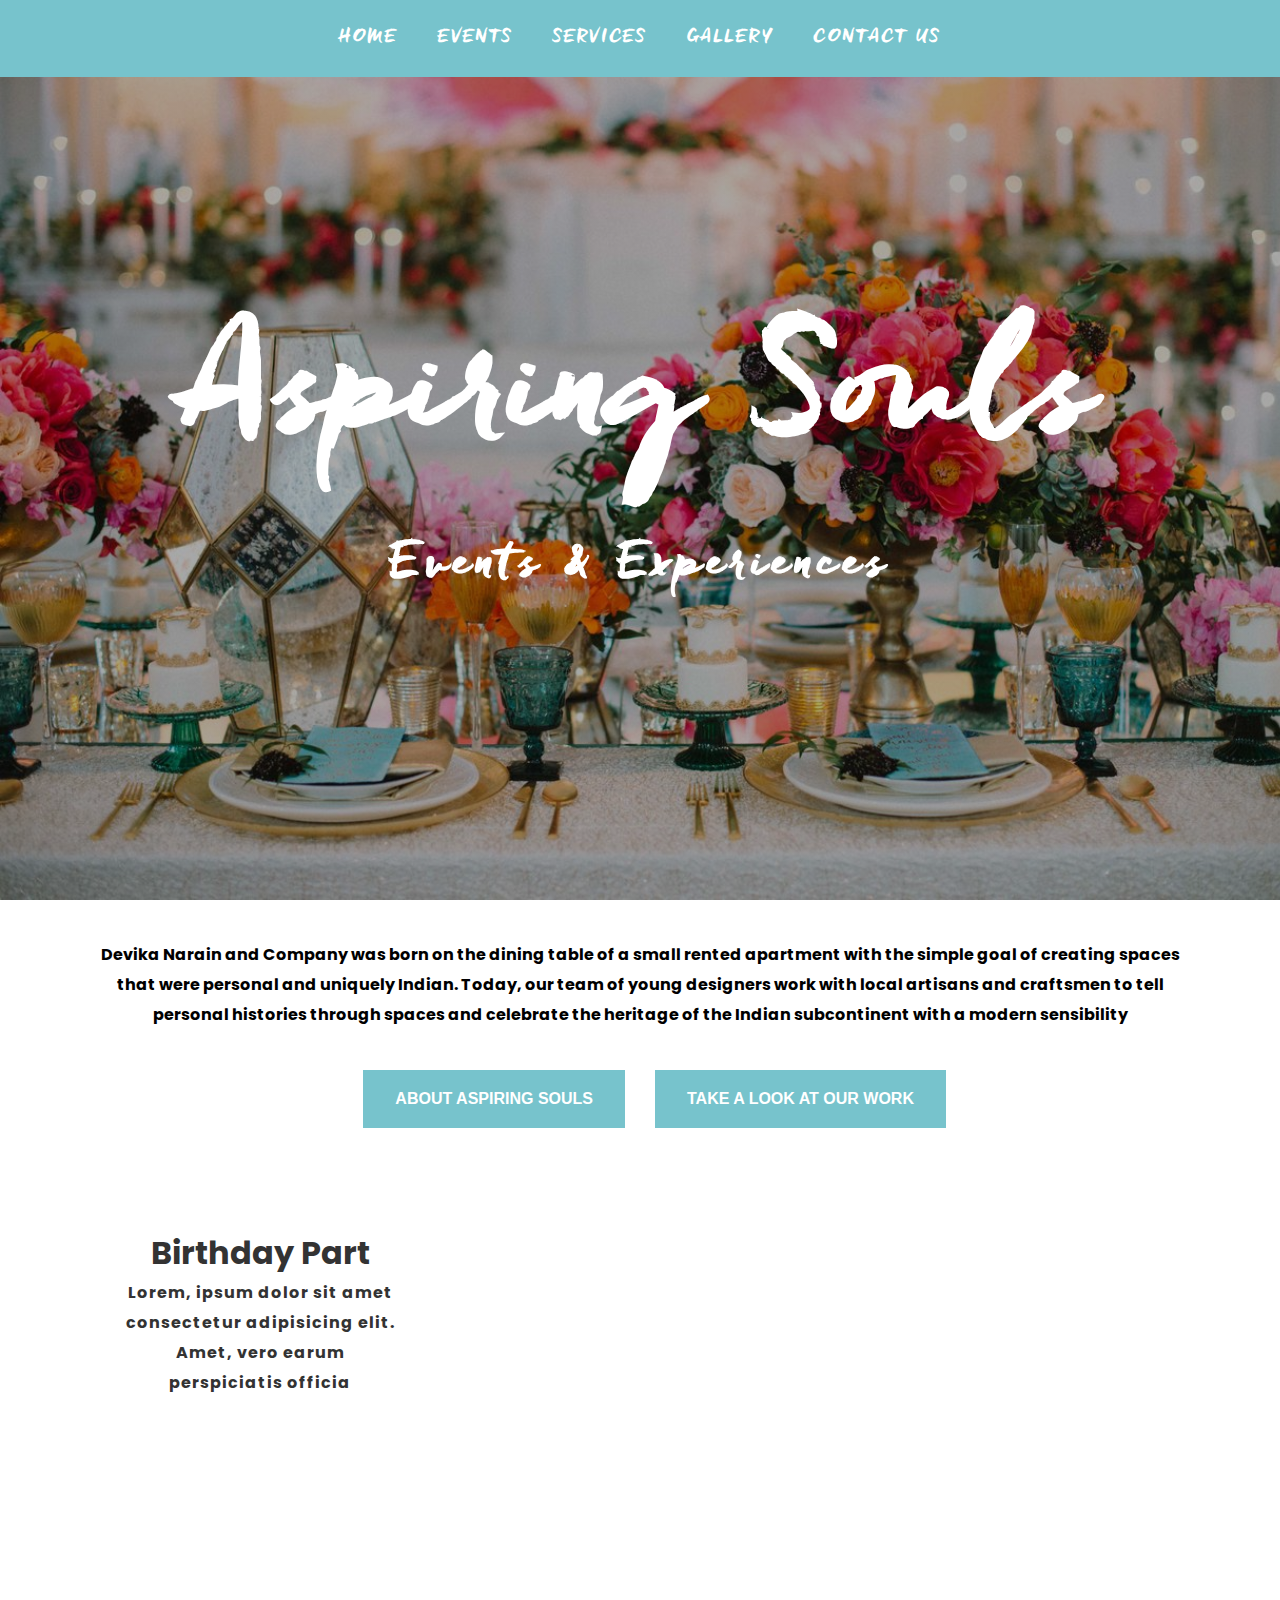
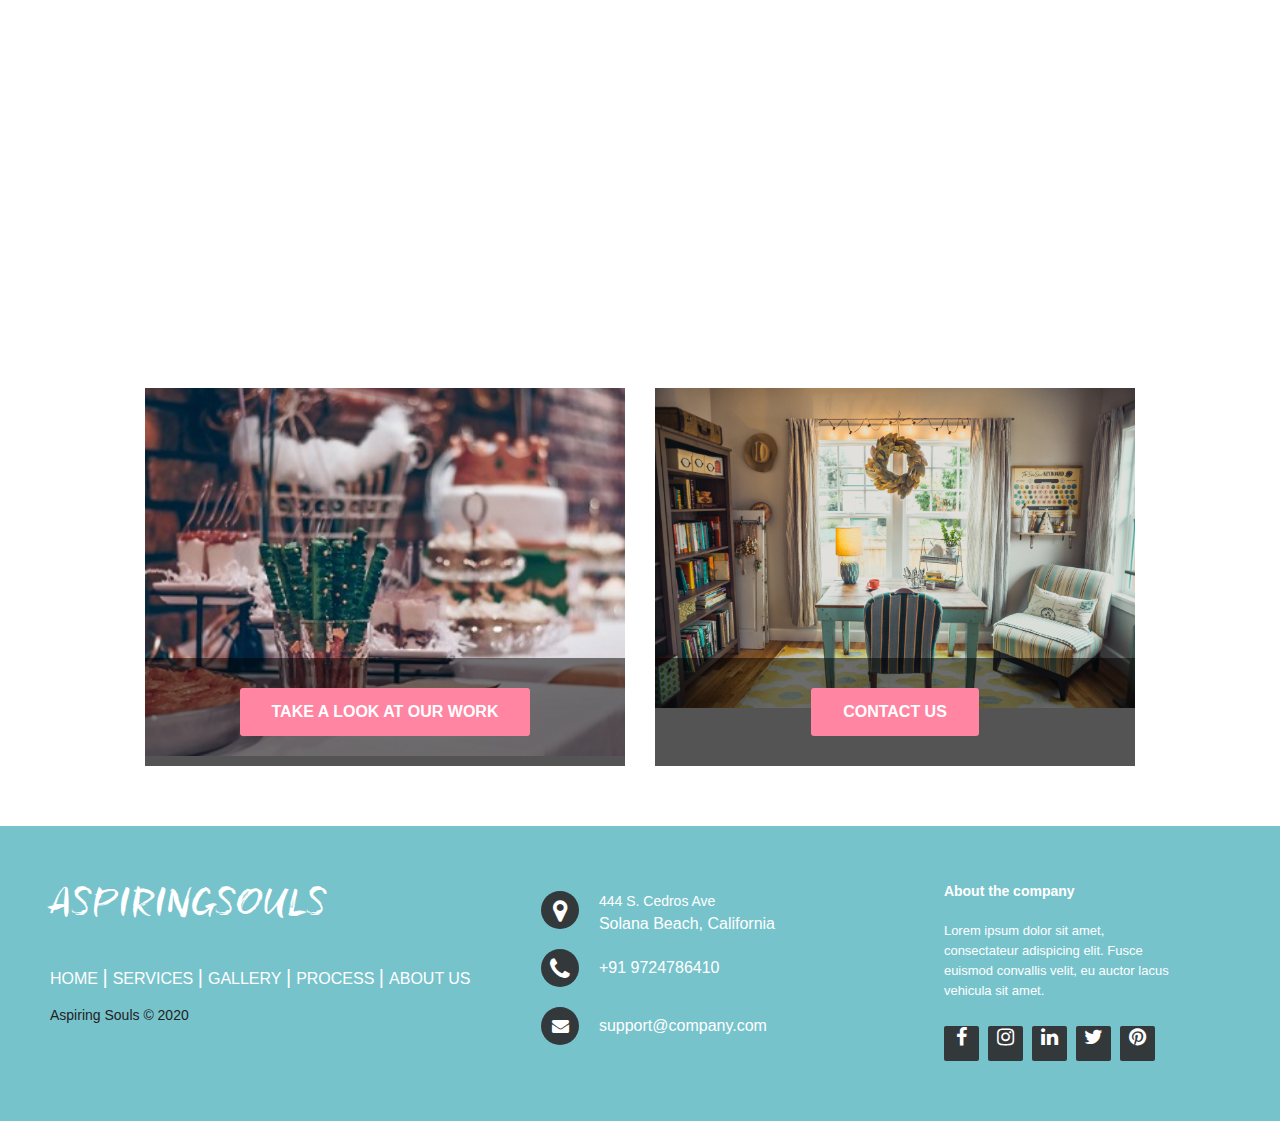
<file: index.html>
<!DOCTYPE html>
<html lang="en" dir="ltr">
  <head>
    <meta charset="utf-8">
    <title>Aspiring Souls | Events & Experiences</title>
    <link rel="stylesheet" href="https://cdnjs.cloudflare.com/ajax/libs/font-awesome/4.7.0/css/font-awesome.min.css">
    <link rel="stylesheet" href="css/style.css">
    <link rel="stylesheet" href="css/bootstrap-grid.css">
    <link href="https://fonts.googleapis.com/css?family=Poppins&display=swap" rel="stylesheet">

  </head>
  <body bgcolor="white">
    <!-- navigation bar -->
    <nav class="navbar" id="navbar_nav">
      <ul>
        <li><a href="index.html">HOME</a></li>
        <li><a href="services.html">EVENTS</a></li>
        <li><a href="process.html">SERVICES</a></li>
        <li><a href="gallery.html">GALLERY</a></li>
        <li><a href="contact.html">CONTACT US</a></li>
      </ul>

    </nav>

    <!-- hero section -->
    <div class="hero_section">
      <div class="hero_text">
        <h1>Aspiring Souls</h1>
        <p>Events & Experiences</p>
        <!-- <a href="#" class="btn_dark margin_top">Read Recipes</a> -->

      </div>

    </div>

    <!-- about company -->

    <div class="container">



      Devika Narain and Company was born on the dining table of a small rented apartment with the simple goal of creating spaces that were personal and uniquely Indian.
      Today, our team of young designers work with local artisans and craftsmen to tell personal histories through spaces and celebrate the heritage of the
      Indian subcontinent with a modern sensibility

      <div class="row">

        <div class="col" style="text-align:right;"><button class="button">ABOUT ASPIRING SOULS</button>

        </div>

        <div class="col" style="text-align:left;"><button class="button">TAKE A LOOK AT OUR WORK</button>

        </div>


      </div>

    </div>

    <!-- image slider -->
    <div class="slider container">
	<div class="slider-container">
		<div class="slide active" style="background-image: url('https://images.unsplash.com/photo-1527838832700-5059252407fa?ixlib=rb-1.2.1&ixid=eyJhcHBfaWQiOjEyMDd9&auto=format&fit=crop&w=943&q=80');">
			<div class="info">
				<h1>Bollywood Theme Wedding</h1>
				<p>Lorem ipsum dolor sit amet consectetur adipisicing elit. Voluptatum.</p>
			</div>
		</div>
		<div class="slide" style="background-image: url('https://images.unsplash.com/photo-1527255754861-3ac1a8a04916?ixlib=rb-1.2.1&auto=format&fit=crop&w=1650&q=80');">
			<div class="info">
				<h1>Birthday Part</h1>
				<p>Lorem, ipsum dolor sit amet consectetur adipisicing elit. Amet, vero earum perspiciatis officia</p>
			</div>
		</div>
		<div class="slide" style="background-image: url('https://images.unsplash.com/photo-1550946715-c2d98d2f5c74?ixlib=rb-1.2.1&ixid=eyJhcHBfaWQiOjEyMDd9&auto=format&fit=crop&w=1650&q=80');">
			<div class="info">
				<h1>Photoshoots</h1>
				<p>Lorem ipsum dolor sit amet consectetur adipisicing elit. Incidunt recusandae unde autem</p>
			</div>
		</div>
		<div class="slide" style="background-image: url('https://images.unsplash.com/photo-1531168010535-64a9823f7eb4?ixlib=rb-1.2.1&ixid=eyJhcHBfaWQiOjEyMDd9&auto=format&fit=crop&w=1650&q=80');">
			<div class="info">
				<h1>Baby Showers</h1>
				<p>Lorem ipsum dolor sit amet consectetur adipisicing elit.</p>
			</div>
		</div>
		<div class="slide" style="background-image: url('https://images.unsplash.com/photo-1544906125-da2be8706efc?ixlib=rb-1.2.1&ixid=eyJhcHBfaWQiOjEyMDd9&auto=format&fit=crop&w=1567&q=80');">
			<div class="info">
				<h1>Sangeet</h1>
				<p>Lorem ipsum dolor sit amet consectetur adipisicing elit. Voluptatum.</p>
			</div>
		</div>
		<div class="slide" style="background-image: url('https://images.unsplash.com/photo-1523401153564-541006e5285a?ixlib=rb-1.2.1&auto=format&fit=crop&w=1652&q=80');">
			<div class="info">
				<h1>Conferences</h1>
				<p>Lorem ipsum dolor sit amet consectetur adipisicing elit. Incidunt recusandae.</p>
			</div>
		</div>
	</div>
	<div class="eraser"></div>
	<div class="buttons-container">
		<button id="previous"><i class="fas fa-chevron-left"></i></i></button>
		<button id="next"><i class="fas fa-chevron-right"></i></button>
	</div>
</div>


    <!-- services section -->
    <!-- <div id="service">

      <div class="row">
        <div class="col">
          <h2>Social Events</h2>
          <p>An event is something that happens, especially when it is unusual or important. You can use events to describe all the things that are happening in a particular situation.
          <br><br>
            <button class="button">SERVICES</button></p>
        </div>
        <div class="col">
          <div class="image_wrapper">
            <img src="img/social22.jpg" alt="">
          </div>
        </div>
      </div>


      <div class="row">
        <div class="col">
          <h2 style="color:#b2113b;">Weddings</h2>
          <p>An event is something that happens, especially when it is unusual or important. You can use events to describe all the things that are happening in a particular situation.
          <br><br>
            <button class="button" style="background-color:#b2113b;">SERVICES</button></p>
        </div>
        <div class="col">
          <div class="image_wrapper">
            <img src="img/weddings2.jpg" alt="">
          </div>
        </div>
      </div>

      <div class="row">

        <div class="col">
          <div class="image_wrapper">
            <img src="img/prewedding.jpg" alt="">
          </div>
        </div>

        <div class="col">
          <h2 style="color:#fdd600;">Pre Wedding</h2>
          <p>An event is something that happens, especially when it is unusual or important. You can use events to describe all the things that are happening in a particular situation.
          <br><br>
            <button class="button" style="background-color:#fdd600;">SERVICES</button></p>
        </div>
      </div>

      <div class="row">
        <div class="col">
          <h2 style="color: #FF0080;">Other Events</h2>
          <p>An event is something that happens, especially when it is unusual or important. You can use events to describe all the things that are happening in a particular situation.
          <br><br>
            <button class="button" style="background-color: #FF0080;">SERVICES</button></p>
        </div>
        <div class="col">
          <div class="image_wrapper">
            <img src="img/otherparty.jpg" alt="">
          </div>
        </div>
      </div>

      <div class="row" >

        <div class="col">
          <div class="image_wrapper">
            <img src="img/dinner.jpg" alt="" width="100" height="100">
          </div>
        </div>

        <div class="col">
          <h2 style="color:#007575; line-height:100px;font-size: 90px;font-weight:bold;">Corporate Events</h2>
          <p style="margin-top:80px;">An event is something that happens, especially when it is unusual or important. You can use events to describe all the things that are happening in a particular situation.
          <br><br>
            <button class="button" style="background-color: #007575;" >SERVICES</button></p>
        </div>
      </div>



    </div> -->

    <!-- shooterrs -->
    <div class="shooters" id="shooter">
          <div class="container">
            <div class="row">

              <div class="col-md-6">
                <div class="image_wrapper">
                  <img src="img/gallery.jpg" alt="">
                  <div class="image_wrapper-text">
                    <button class="button" >TAKE A LOOK AT OUR WORK</button>
                  </div>

                </div>
              </div>


              <div class="col-md-6">
                <div class="image_wrapper">
                  <img src="img/contact.jpg" alt="">
                  <div class="image_wrapper-text">
                    <button class="button">CONTACT US</button>
                  </div>


                </div>
              </div>


            </div>
          </div>

        </div>

    <!-- footer -->

    <footer class="footer-distributed">

    			<div class="footer-left">

    				<h3>ASPIRING<span>SOULS</span></h3>

    				<p class="footer-links">
    					<a href="index.html" class="link-1">HOME</a>

    					<a href="services.html">SERVICES</a>

    					<a href="gallery.html">GALLERY</a>

    					<a href="process.html">PROCESS</a>

    					<a href="aboutus.html">ABOUT US</a>

    				</p>

    				<p class="footer-company-name">Aspiring Souls © 2020</p>
    			</div>

    			<div class="footer-center">

    				<div>
    					<i class="fa fa-map-marker"></i>
    					<p><span>444 S. Cedros Ave</span> Solana Beach, California</p>
    				</div>

    				<div>
    					<i class="fa fa-phone"></i>
    					<p>+91 9724786410</p>
    				</div>

    				<div>
    					<i class="fa fa-envelope"></i>
    					<p><a href="mailto:support@company.com">support@company.com</a></p>
    				</div>

    			</div>

    			<div class="footer-right">

    				<p class="footer-company-about">
    					<span>About the company</span>
    					Lorem ipsum dolor sit amet, consectateur adispicing elit. Fusce euismod convallis velit, eu auctor lacus vehicula sit amet.
    				</p>

    				<div class="footer-icons">

    					<a href="https://www.facebook.com/Aspiring-Souls-109172424140072"><i class="fa fa-facebook"></i></a>
    					<a href="https://www.instagram.com/aspiringsouls.events/"><i class="fa fa-instagram"></i></a>
    					<a href="#"><i class="fa fa-linkedin"></i></a>
    					<a href="#"><i class="fa fa-twitter"></i></a>
              <a href="#"><i class="fa fa-pinterest"></i></a>

    				</div>

    			</div>

    		</footer>



  <script src="js/index.js">

  </script>


  </body>
</html>
</file>
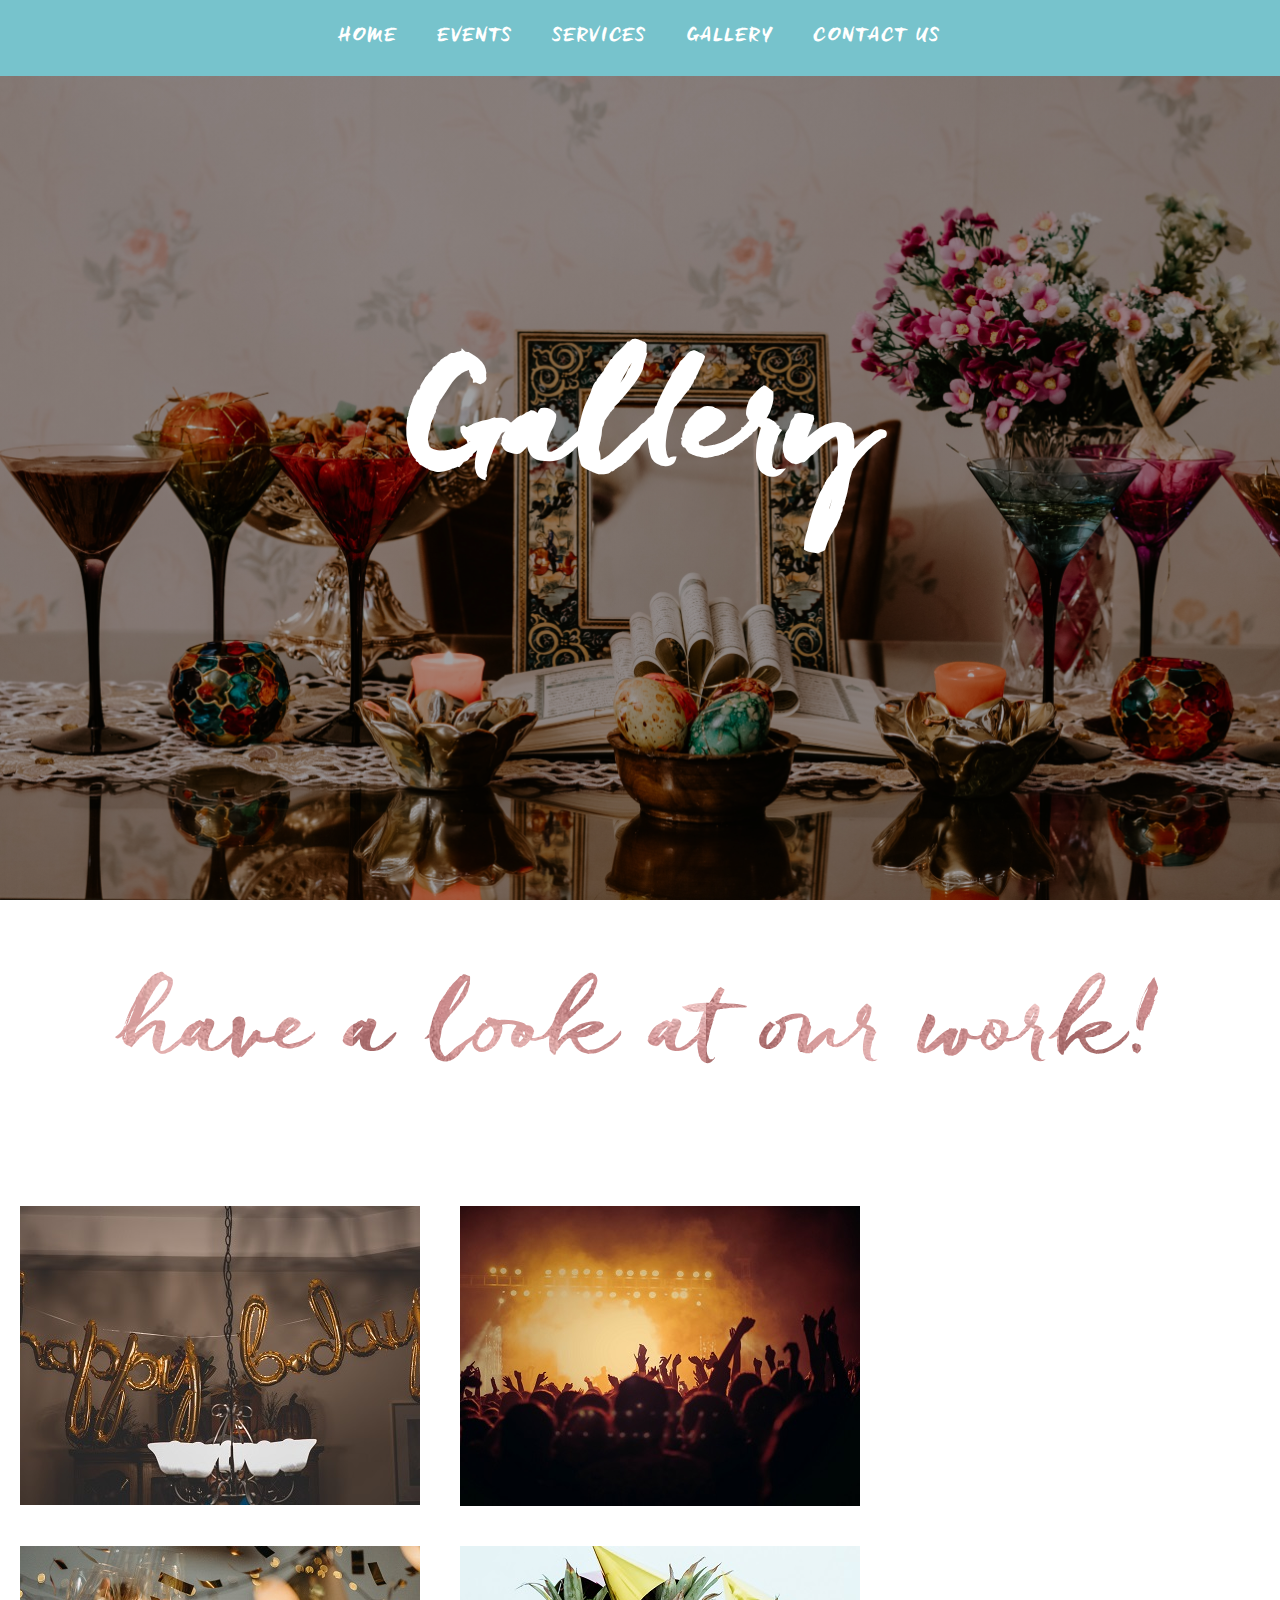
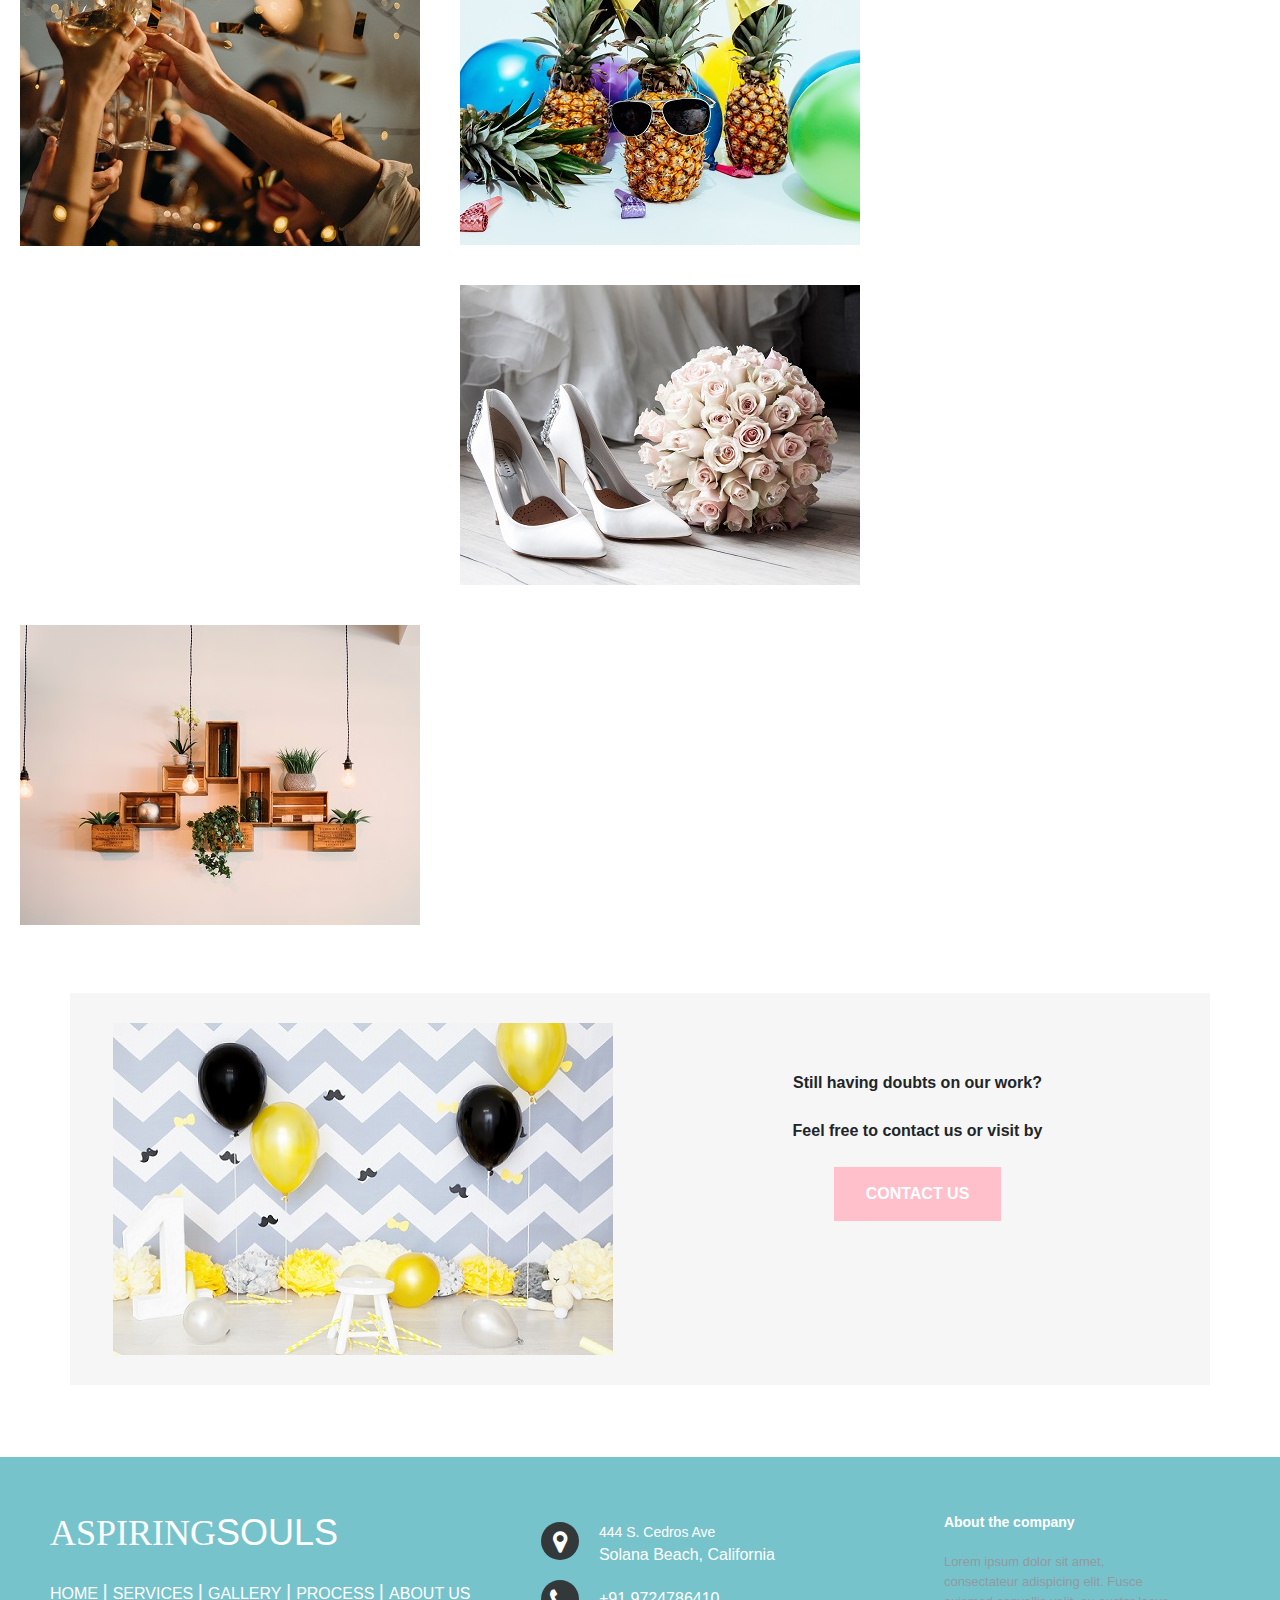
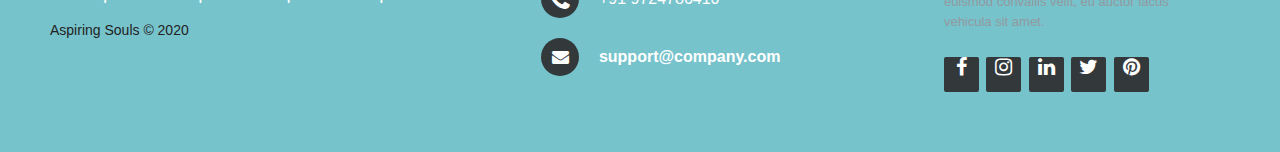
<file: gallery.html>
<html lang="en">
  <head>
    <!-- Required meta tags -->
    <meta charset="utf-8">
    <meta name="viewport" content="width=device-width, initial-scale=1, shrink-to-fit=no">

    <!-- Bootstrap CSS -->
    <link rel="stylesheet" href="https://stackpath.bootstrapcdn.com/bootstrap/4.4.1/css/bootstrap.min.css" integrity="sha384-Vkoo8x4CGsO3+Hhxv8T/Q5PaXtkKtu6ug5TOeNV6gBiFeWPGFN9MuhOf23Q9Ifjh" crossorigin="anonymous">
    <link rel="stylesheet" href="css/gallery.css">
    <link rel="stylesheet" href="https://cdnjs.cloudflare.com/ajax/libs/font-awesome/4.7.0/css/font-awesome.min.css">
    <script type="text/javascript">
    var prevScrollpos = window.pageYOffset;
    window.onscroll = function() {
      var currentScrollPos = window.pageYOffset;
      if (prevScrollpos > currentScrollPos) {
        document.getElementById("navbar_nav").style.top = "0";
      } else {
        document.getElementById("navbar_nav").style.top = "-80px";
      }
      prevScrollpos = currentScrollPos;
    }

    </script>
    <title>Gallery | Aspiring Souls</title>
  </head>
  <body>


    <nav class="navbar" id="navbar_nav">
      <ul>
        <li><a href="index.html">HOME</a></li>
        <li><a href="services.html">EVENTS</a></li>
        <li><a href="process.html">SERVICES</a></li>
        <li><a href="gallery.html">GALLERY</a></li>
        <li><a href="contact.html">CONTACT US</a></li>
      </ul>
    </nav>

    <!-- hero section -->
    <div class="hero_section">
      <div class="hero_text">
        <h1>Gallery</h1>

        <!-- <a href="#" class="btn_dark margin_top">Read Recipes</a> -->

      </div>

    </div>

    <!-- gallery section --><br><br>

    <div class="heading">
      have a look at our work!

    </div><br><br>

    <div class="gallery">


  		<ul class="caption-style-3">
  			<li> <a href="gallery/gallery1.html">
  				<img src="img/image1.jpg" alt=""></a>
  				<div class="caption">
  					<div class="blur"></div>
  					<div class="caption-text">
  						<h1>Birthday Party</h1>
  						<p>Birthday party with halloween theme</p>
  					</div>
  				</div>
  			</li>
  			<li>
  				<img src="img/image2.jpg" alt="">
  				<div class="caption">
  					<div class="blur"></div>
  					<div class="caption-text">
  						<h1>Amazing Caption</h1>
  						<p>Whatever It Is - Always Awesome</p>
  					</div>
  				</div>
  			</li>
  			<li>
  				<img src="img/image3.jpg" alt="">
  				<div class="caption">
  					<div class="blur"></div>
  					<div class="caption-text">
  						<h1>Amazing Caption</h1>
  						<p>Whatever It Is - Always Awesome</p>
  					</div>
  				</div>
  			</li>
  			<li>
  				<img src="img/image4.jpg" alt="">
  				<div class="caption">
  					<div class="blur"></div>
  					<div class="caption-text">
  						<h1>Amazing Caption</h1>
  						<p>Whatever It Is - Always Awesome</p>
  					</div>
  				</div>
  			</li>
  			<li>
  				<img src="img/image5.jpg" alt="">
  				<div class="caption">
  					<div class="blur"></div>
  					<div class="caption-text">
  						<h1>Amazing Caption</h1>
  						<p>Whatever It Is - Always Awesome</p>
  					</div>
  				</div>
  			</li>
  			<li>
  				<img src="img/image6.jpg" alt="">
  				<div class="caption">
  					<div class="blur"></div>
  					<div class="caption-text">
  						<h1>Amazing Caption</h1>
  						<p>Whatever It Is - Always Awesome</p>
  					</div>
  				</div>
  			</li>
  		</ul>
  	</div>
    <br><br>

    <!-- shooters -->

    <div class="container">
      <div class="row">
        <div class="col">
          <img src="img/balloons.jpg" alt="">

        </div>
        <div class="col"><br><br>
          Still having doubts on our work?<br><br>
          Feel free to contact us or visit by
            <br><br>
            <button type="button" class="hell">CONTACT US</button>
        </div>


      </div>


    </div>

<br><br><br>






<!-- footer -->

    <footer class="footer-distributed">

    			<div class="footer-left">

    				<h3>ASPIRING<span>SOULS</span></h3>

    				<p class="footer-links">
    					<a href="index.html" class="link-1">HOME</a>

    					<a href="services.html">SERVICES</a>

    					<a href="gallery.html">GALLERY</a>

    					<a href="process.html">PROCESS</a>

    					<a href="aboutus.html">ABOUT US</a>

    				</p>

    				<p class="footer-company-name">Aspiring Souls © 2020</p>
    			</div>

    			<div class="footer-center">

    				<div>
    					<i class="fa fa-map-marker"></i>
    					<p><span>444 S. Cedros Ave</span> Solana Beach, California</p>
    				</div>

    				<div>
    					<i class="fa fa-phone"></i>
    					<p>+91 9724786410</p>
    				</div>

    				<div>
    					<i class="fa fa-envelope"></i>
    					<p><a href="mailto:support@company.com">support@company.com</a></p>
    				</div>

    			</div>

    			<div class="footer-right">

    				<p class="footer-company-about">
    					<span>About the company</span>
    					Lorem ipsum dolor sit amet, consectateur adispicing elit. Fusce euismod convallis velit, eu auctor lacus vehicula sit amet.
    				</p>

    				<div class="footer-icons">

    					<a href="https://www.facebook.com/Aspiring-Souls-109172424140072"><i class="fa fa-facebook"></i></a>
    					<a href="https://www.instagram.com/aspiringsouls.events/"><i class="fa fa-instagram"></i></a>
    					<a href="#"><i class="fa fa-linkedin"></i></a>
    					<a href="#"><i class="fa fa-twitter"></i></a>
              <a href="#"><i class="fa fa-pinterest"></i></a>

    				</div>

    			</div>

    		</footer>

    <!-- Optional JavaScript -->
    <!-- jQuery first, then Popper.js, then Bootstrap JS -->
    <script src="https://code.jquery.com/jquery-3.4.1.slim.min.js" integrity="sha384-J6qa4849blE2+poT4WnyKhv5vZF5SrPo0iEjwBvKU7imGFAV0wwj1yYfoRSJoZ+n" crossorigin="anonymous"></script>
    <script src="https://cdn.jsdelivr.net/npm/popper.js@1.16.0/dist/umd/popper.min.js" integrity="sha384-Q6E9RHvbIyZFJoft+2mJbHaEWldlvI9IOYy5n3zV9zzTtmI3UksdQRVvoxMfooAo" crossorigin="anonymous"></script>
    <script src="https://stackpath.bootstrapcdn.com/bootstrap/4.4.1/js/bootstrap.min.js" integrity="sha384-wfSDF2E50Y2D1uUdj0O3uMBJnjuUD4Ih7YwaYd1iqfktj0Uod8GCExl3Og8ifwB6" crossorigin="anonymous"></script>
  </body>
</html>
</file>
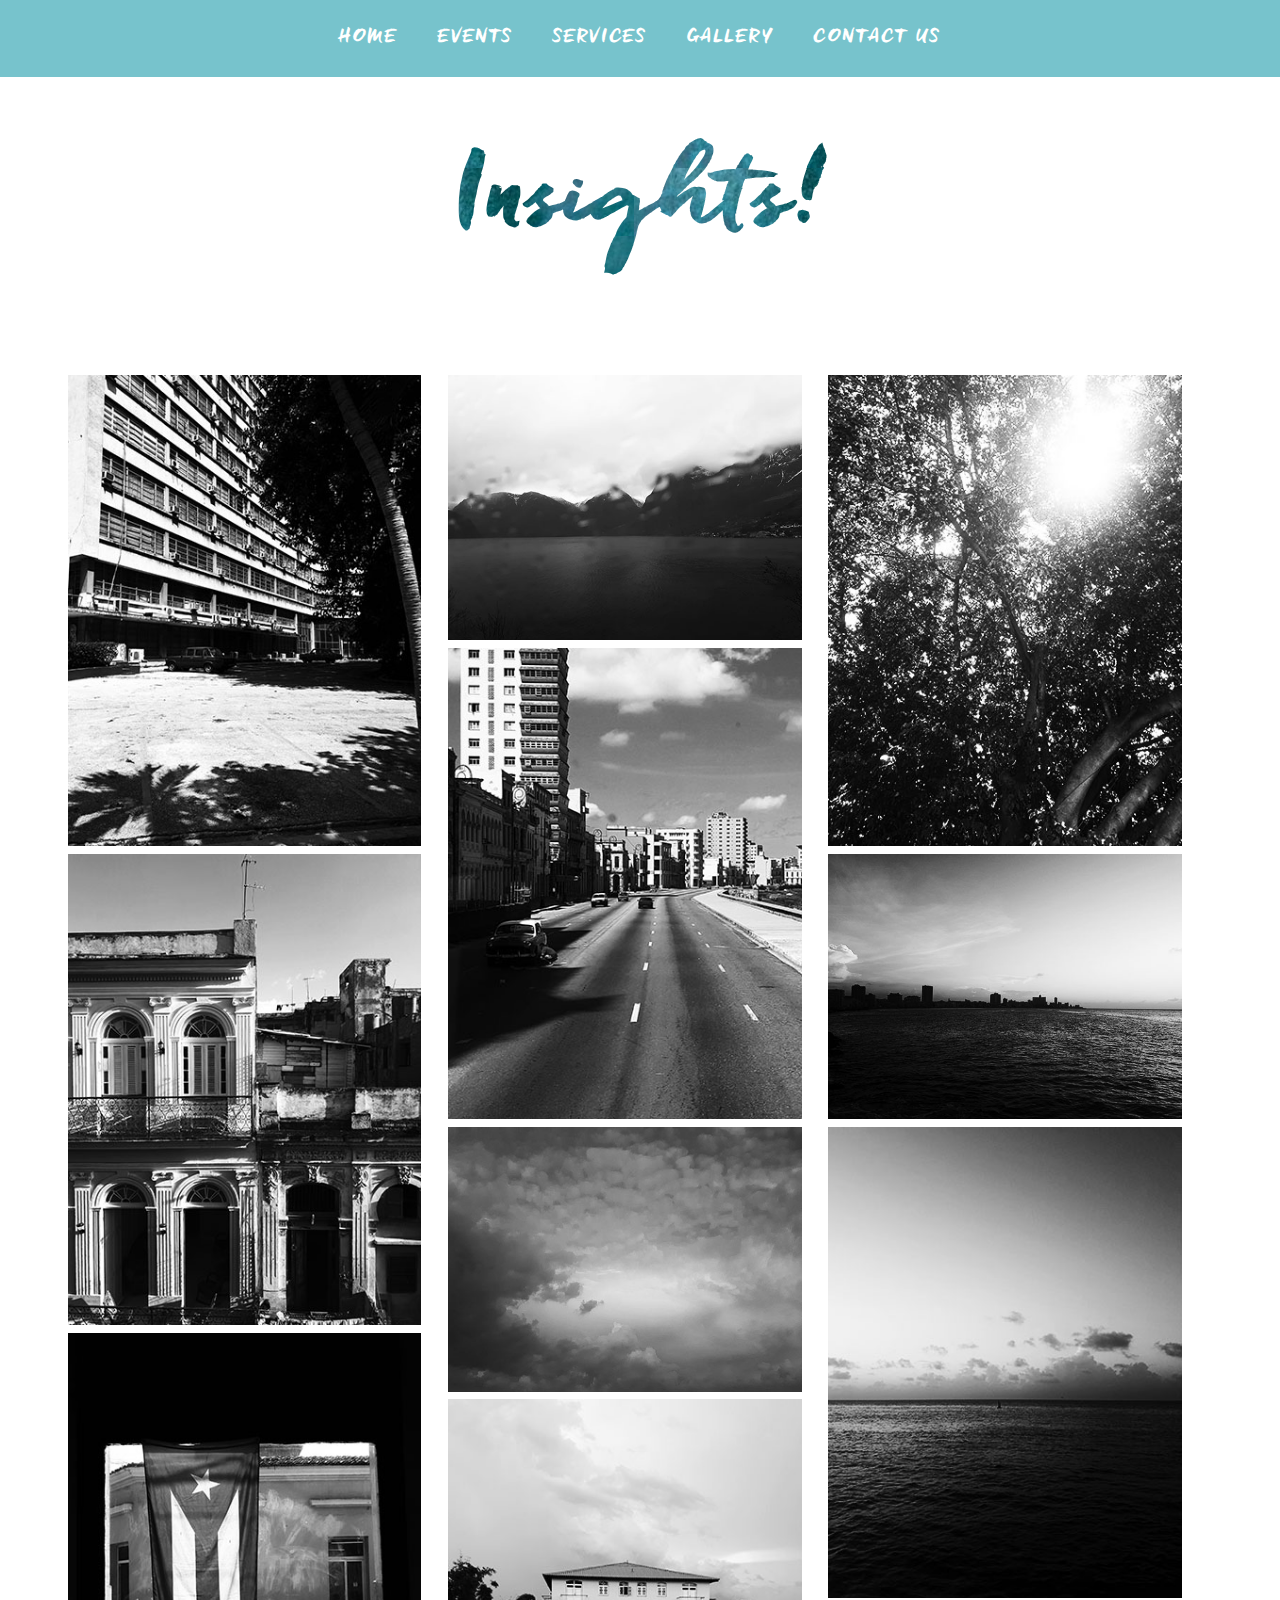
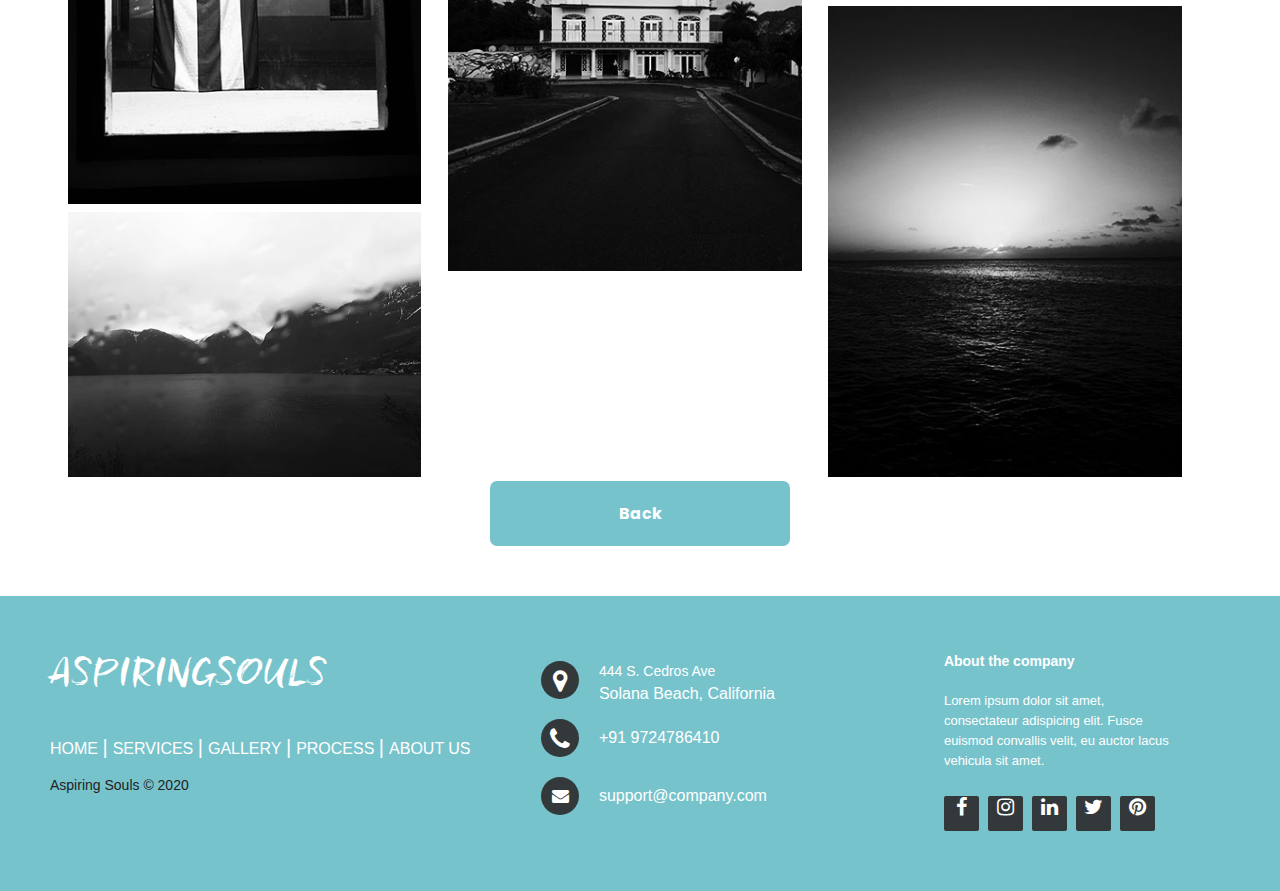
<file: gallery/gallery1.html>
<!DOCTYPE html>
<html lang="en" dir="ltr">
  <head>
    <meta charset="utf-8">
    <link rel="stylesheet" href="gallery1.css">
    <link href="https://fonts.googleapis.com/css?family=Poppins&display=swap" rel="stylesheet">
    <link rel="stylesheet" href="https://cdnjs.cloudflare.com/ajax/libs/font-awesome/4.7.0/css/font-awesome.min.css">
    <link rel="stylesheet" href="../css/style.css">
    <link rel="stylesheet" href="../css/bootstrap-grid.css">

    <title>gallery1 | Aspiring Souls</title>
  </head>
  <body>

    <nav class="navbar" id="navbar_nav">
      <ul>
        <li><a href="../index.html">HOME</a></li>
        <li><a href="../services.html">EVENTS</a></li>
        <li><a href="../process.html">SERVICES</a></li>
        <li><a href="../gallery.html">GALLERY</a></li>
        <li><a href="../contact.html">CONTACT US</a></li>
      </ul>

    </nav>
    <br><br><br><br>

    <h1 class="heading">Insights!</h1>
      <br><br>



    <div class="rad">
        <div class="kolonne">
            <img src="images/car-front-of-building-bw.jpg" alt="An image in black and white of a car in front of a building in Cuba.">
            <img src="images/building-facade-bw.jpg" alt="An image in black and white of a car on a road in Cuba.">
            <img src="images/cuban-flag-bw.jpg" alt="An image in black and white of the Cuban flag in front of a window.">
            <img src="images/mountains-bw.jpg" alt="An image of a small house in Viñales, Cuba.">
        </div>
        <div class="kolonne">
            <img src="images/mountains-bw.jpg" alt="An image in black and white of mountains next to a lake in Norway.">
            <img src="images/fixing-car-bw.jpg" alt="An image in black and white of a man fixing his car in the middle of the road in Cuba.">
            <img src="images/sky-bw.jpg" alt="An image in black and white of the sky in Cuba.">
            <img src="images/hotel-bw.jpg" alt="An image of a hotel in Viñales Valley, Cuba.">
        </div>
        <div class="kolonne">
            <img src="images/trees-bw.jpg" alt="An image in black and white of the leaves on a tree in Cuba.">
            <img src="images/havana-bw.jpg" alt="An image of old Havana.">
            <img src="images/ocean-bw.jpg" alt="An image of the ocean.">
            <img src="images/sunset-ocean-bw.jpg" alt="An image of a sunset.">
        </div>
<br><br>
        <div class="button">Back
        </div>

    </div>
    <br><br>

    <!-- footer -->

    <footer class="footer-distributed">

    			<div class="footer-left">

    				<h3>ASPIRING<span>SOULS</span></h3>

    				<p class="footer-links">
    					<a href="index.html" class="link-1">HOME</a>

    					<a href="services.html">SERVICES</a>

    					<a href="gallery.html">GALLERY</a>

    					<a href="process.html">PROCESS</a>

    					<a href="aboutus.html">ABOUT US</a>

    				</p>

    				<p class="footer-company-name">Aspiring Souls © 2020</p>
    			</div>

    			<div class="footer-center">

    				<div>
    					<i class="fa fa-map-marker"></i>
    					<p><span>444 S. Cedros Ave</span> Solana Beach, California</p>
    				</div>

    				<div>
    					<i class="fa fa-phone"></i>
    					<p>+91 9724786410</p>
    				</div>

    				<div>
    					<i class="fa fa-envelope"></i>
    					<p><a href="mailto:support@company.com">support@company.com</a></p>
    				</div>

    			</div>

    			<div class="footer-right">

    				<p class="footer-company-about">
    					<span>About the company</span>
    					Lorem ipsum dolor sit amet, consectateur adispicing elit. Fusce euismod convallis velit, eu auctor lacus vehicula sit amet.
    				</p>

    				<div class="footer-icons">

    					<a href="https://www.facebook.com/Aspiring-Souls-109172424140072"><i class="fa fa-facebook"></i></a>
    					<a href="https://www.instagram.com/aspiringsouls.events/"><i class="fa fa-instagram"></i></a>
    					<a href="#"><i class="fa fa-linkedin"></i></a>
    					<a href="#"><i class="fa fa-twitter"></i></a>
              <a href="#"><i class="fa fa-pinterest"></i></a>

    				</div>

    			</div>

    		</footer>





  </body>
</html>
</file>
<file: css/style.css>
body{
  margin: 0px;
  font-family: "Poppins", sans-serif;
}

*{
  box-sizing: border-box;
}
/* utilities */
@font-face {
  font-family: "myFirstFont";
  src: url("freelandfonts.ttf");
}

@font-face {
  font-family: "Allura";
  src: url("Allura-Regular.otf");
}

h1,h4,h5,p{
  margin: 0;
}

.bg_dark{
  background-color: rgba(33,33,33,1);
}

.text_light{
  color: white;
}

.btn_dark, .btn_light{
  display: inline-block;   /*display block will occupy whole width inline will wrap content */
  color: #fff;
  text-decoration: none;
  padding: 10px 30px;
  border-radius: 100px;
  font-size: 14px;
  letter-spacing: 2px;
  transition: all 0.4s;

}

.btn_light{
  background-color: darkgrey;

}

.btn_dark{
  background-color: #212121;
}
.btn_dark : hover{
  background-color: white;
  color: black;
}

.margin_top{
  margin-top: 15px;
}

.image_responsive{
  width:100%;
  max-width: 100%;
  height:auto;
}
/* animation on scroll */




/* navbar */
.navbar{
  width: 100%;
  position: fixed;
  z-index: 1;
  margin-top: 0;
  padding: 0;
  font-family: myFirstFont;
  font-weight: bold;
}
.navbar ul{
  display: flex;
  justify-content: center;
  padding: 0;
  margin: 0;
  list-style-type: none;
  background-color: #77c3cc;
  flex: 1;
}

.navbar ul li{
  display: inline-block;
}

.navbar li a{
  display: block;
  color: #fff;
  text-decoration: none;
  text-transform: uppercase;
  padding: 25px 20px;
  font-size: 17px;
  color: white;
  letter-spacing: 2px;
}

/* hero section */

.hero_section{
  display: flex;
  justify-content: center;   /*horizontally center*/
  align-items: center;  /*vertically center*/
  width: 100%;
  height: 900px;
  background-image:linear-gradient(darkgrey,darkgrey) ,url("../img/cover.jpg");
  background-size: cover;
  background-blend-mode: multiply;
}

.hero_text{
  color: white;
  text-align: center;
  /* text-transform: uppercase; */
}

.hero_text h1{
  font-size: 150px;
  font-weight: bold;
  font-family: myFirstFont;
}

.hero_text p{
  letter-spacing: 5px;
  font-family: myFirstFont;
  font-weight: bold;
  font-size: 50px;
}

/* about company */

.container{
  padding-top: 40px;
  line-height: 30px;
  text-align: center;
  font-weight: bold;
}

.row{
  padding:40px 0px;
}


.button {
  background-color:#77c3cc ;
  border: none;
  color: white;
  padding: 20px 32px;
  text-align: center;
  text-decoration: none;
  display: inline-block;
  font-size: 16px;
  font-weight: bold;
 }

/* image slider */

.title {
	background: rgba(255, 255, 255, 0.7);
	color: #333;
	position: fixed;
	text-align: right;
	top: 0;
	right: 0;
	padding: 10px 15px;
	margin: 0;
	z-index: 100;
}

.slider {
	position: relative;
	overflow: hidden;
	height: 80vh;
	width: 100vw;
}

.slide {
	background-position: center center;
	background-size: cover;
	position: absolute;
	top: 0;
	left: 100%;
	height: 100%;
	width: 100%;
  transition: transform 0.8s ease-in-out;

}

.slide.active {
	transform: translateX(-100%);
  transition: transform 0.8s ease-in-out;

}

.slide .info {
	background-color: rgba(255, 255, 255, 0.7);
	color: #333;
	padding: 20px 15px;
	position: absolute;
	opacity: 0.1;
	top: 80px;
	left: 40px;
	text-align: center;
	width: 300px;
	max-width: 100%;
}

.slide.active .info{
	opacity: 1;
	transform: translateY(-40px);
	transition: all 0.8s ease-in-out 0.8s;
}

.slide .info h1 {
	margin: 10px 0;
}

.slide .info p {
	letter-spacing: 1px;
}

.eraser {
	background: #f5f5f5;
	position: absolute;
	transition: transform 0.8s ease-in-out;
  opacity: 0;
	top: 0;
	left: 100%;
	height: 100%;
	width: 100%;
	z-index: 100;
}

.eraser.active {
	transform: translateX(-100%);
}

.buttons-container {
	position: absolute;
	bottom: 50px;
	right: 60px;
/*   display: flex; */

}

.buttons-container button {
	border: 2px solid #fff;
	background-color: transparent;
	color: #fff;
	cursor: pointer;
	padding: 8px 30px;
  margin-right: 10px;
}

.buttons-container button:hover {
	background-color: #fff;
	color: #A9A9A9;
  opacity: 0.9;
}


@media (max-width: 400px) {
	.slide .info {
		top: 100px;
		left: 10px;
	}
}




/* sevices section */
/*
#service .row{
  padding: 80px 40px;
  width: 100%;

  line-height: 30px;

}

#service h2{
  font-family: myFirstFont;
  color: #ffa500;
  font-size: 100px;
  margin-top: 0;
  text-align: left;

}

#service p {
  margin-top: 150px;
  text-align: center;
}


#service .image_wrapper img{
  width:100%;
  height: auto;
  transition: all 0.4s;
  overflow: hidden;
}

 #service .image_wrapper:hover img{
  transform: scale(1.08,1.08);
  cursor: pointer;
  overflow: hidden;

}

#service .button{
  margin-top: 30px;
  background-color: #ffa500;
}
 */



/*
/* recipe section

.recipe_section{
  padding: 70px 0px;
}

.image_wrapper{
  position: relative;
  width: 100%;
  height: 100%;
  background-color: darkgrey;
  overflow: hidden;
  border-radius: 3px;

}


.image_wrapper-text{
  padding: 30px 15px;
  max-height: 150px;
  width: 100%;
  position: absolute;
  bottom: 0;
  text-align: center;
  background-color: rgba(0,0,0,0.5);
  color: white ;

}

.image_wrapper-text h5{
  color: white;
  font-size: 20px;
  font-weight: 500;
}

/* about section

.about_section{
  padding: 50px 0px;
  background-color: rgba(33,33,33,0.9);
  color: white;
}

.about_section h4{
  font-size: 28px;
  font-weight: 500;

}

.about_section p{
  line-height: 36px;
  font-weight: 100;

}


.image_background img{
  box-shadow: 0px 0px 10px 1px rgba(33,33,33,0.5);
}
 */


/* shooters */
#shooter .row{
  padding: 60px;
}

#shooter .image_wrapper{
  position: relative;
  width: 100%;
  height: 100%;
  background-color: darkgrey;

}

#shooter .image_wrapper img{
  width:100%;
  max-width: 100%;
  height: auto;
}

#shooter .image_wrapper-text{
  padding: 30px 15px;
  max-height: 150px;
  width: 100%;
  position: absolute;
  bottom: 0;
  text-align: center;
  background-color: rgba(0,0,0,0.5);
  color: white ;

}


#shooter .button {
  background-color: #ff85a2;
  border-radius: 3px;
  border: none;
  color: white;
  padding: 15px 32px;
  text-align: center;
  text-decoration: none;
  display: inline-block;
  font-size: 16px;
}


 /* footer */

 /*
 footer */



 .footer-distributed{
 	background: #77c3cc;
 	box-shadow: 0 1px 1px 0 rgba(0, 0, 0, 0.12);
 	box-sizing: border-box;
 	width: 100%;
 	text-align: left;
   font-family: "Trebuchet MS", Helvetica, sans-serif;
 	font: bold 16px sans-serif;
 	padding: 55px 50px;
 }

 .footer-distributed .footer-left,
 .footer-distributed .footer-center,
 .footer-distributed .footer-right{
 	display: inline-block;
 	vertical-align: top;
   font-family: myFirstFont;
 }

 /* Footer left */

 .footer-distributed .footer-left{
 	width: 40%;
   font-family: myFirstFont;
 }

 /* The company logo */

 .footer-distributed h3{
 	color:  #ffffff;
   font-family: myFirstFont;
 	font: normal 36px myFirstFont;
 	margin: 0;
  padding: 0;
 }


 /* Footer links */

 .footer-distributed .footer-links{
 	color:  #ffffff;
   font-family: "Trebuchet MS", Helvetica, sans-serif;
 	margin: 20px 0 12px;
 	padding: 0;
 }

 .footer-distributed .footer-links a{
 	display:inline-block;
 	line-height: 1.8;
   font-weight:400;
   font-family: "Trebuchet MS", Helvetica, sans-serif;
 	text-decoration: none;
 	color:  inherit;
 }

 .footer-distributed .footer-company-name{
 	color:  #222;
 	font-size: 14px;
 	font-weight: normal;
   font-family: "Trebuchet MS", Helvetica, sans-serif;
 	margin: 0;
 }

 /* Footer Center */

 .footer-distributed .footer-center{
 	width: 35%;
   font-family: "Trebuchet MS", Helvetica, sans-serif;
 }

 .footer-distributed .footer-center i{
 	background-color:  #33383b;
 	color: #ffffff;
 	font-size: 25px;
 	width: 38px;
 	height: 38px;
 	border-radius: 50%;
 	text-align: center;
 	line-height: 42px;
 	margin: 10px 15px;
 	vertical-align: middle;

 }

 .footer-distributed .footer-center i.fa-envelope{
 	font-size: 17px;
 	line-height: 38px;
 }

 .footer-distributed .footer-center p{
 	display: inline-block;
 	color: #ffffff;
   font-weight:400;
 	vertical-align: middle;
 	margin:0;
   font-family: "Trebuchet MS", Helvetica, sans-serif;
 }

 .footer-distributed .footer-center p span{
 	display:block;
 	font-weight: normal;
 	font-size:14px;
 	line-height:2;
   font-family: "Trebuchet MS", Helvetica, sans-serif;
 }

 .footer-distributed .footer-center p a{
 	color:  white;
 	text-decoration: none;
   font-family: "Trebuchet MS", Helvetica, sans-serif;
 }

 .footer-distributed .footer-links a:before {
   content: "|";
   font-weight:300;
   font-size: 20px;
   font-family: "Trebuchet MS", Helvetica, sans-serif;
   left: 0;
   color: #fff;
   display: inline-block;
   padding-right: 5px;
 }

 .footer-distributed .footer-links .link-1:before {
   content: none;
 }

 /* Footer Right */

 .footer-distributed .footer-right{
 	width: 20%;
 }

 .footer-distributed .footer-company-about{
 	line-height: 20px;
 	color:  white;
 	font-size: 13px;
 	font-weight: normal;
   font-family: "Trebuchet MS", Helvetica, sans-serif;
 	margin: 0;
 }

 .footer-distributed .footer-company-about span{
 	display: block;
 	color:  #ffffff;
 	font-size: 14px;
 	font-weight: bold;
   font-family: "Trebuchet MS", Helvetica, sans-serif;
 	margin-bottom: 20px;
 }

 .footer-distributed .footer-icons{
 	margin-top: 25px;
 }

 .footer-distributed .footer-icons a{
 	display: inline-block;
 	width: 35px;
 	height: 35px;
 	cursor: pointer;
 	background-color:  #33383b;
 	border-radius: 2px;

 	font-size: 20px;
 	color: #ffffff;
 	text-align: center;
 	line-height: 35px;

 	margin-right: 3px;
 	margin-bottom: 5px;
 }

 /* If you don't want the footer to be responsive, remove these media queries */

 @media (max-width: 880px) {

 	.footer-distributed{
 		font: bold 14px sans-serif;
     font-family: "Trebuchet MS", Helvetica, sans-serif;
 	}

 	.footer-distributed .footer-left,
 	.footer-distributed .footer-center,
 	.footer-distributed .footer-right{
 		display: block;
 		width: 100%;
     font-family: "Trebuchet MS", Helvetica, sans-serif;
 		margin-bottom: 40px;
 		text-align: center;
 	}

 	.footer-distributed .footer-center i{
 		margin-left: 0;
 	}

 }


/* extra section */

.extra_section{
  padding: 70px 0px;
}

.extra_section h4{
  font-size: 20px;
  font-weight: 500;
}

.extra_section p{
  line-height: 36px;
  font-weight: 300;
}
</file>
<file: css/gallery.css>
@font-face {
  font-family: "myFirstFont";
  src: url("freelandfonts.ttf");
}


/* navbar */
.navbar{
  width: 100%;
  position: fixed;
  z-index: 1;
  margin-top: 0;
  padding: 0;
  font-family: myFirstFont;
  font-weight: bold;
}
.navbar ul{
  display: flex;
  justify-content: center;
  padding: 0;
  margin: 0;
  list-style-type: none;
  background-color: #77c3cc;
  flex: 1;
}

.navbar ul li{
  display: inline-block;
}

.navbar li a{
  display: block;
  color: #fff;
  text-decoration: none;
  text-transform: uppercase;
  padding: 25px 20px;
  font-size: 17px;
  color: white;
  letter-spacing: 2px;
}




/* hero section */

.hero_section{
  display: flex;
  justify-content: center;   /*horizontally center*/
  align-items: center;  /*vertically center*/
  width: 100%;
  height: 900px;
  background-image:linear-gradient(darkgrey,darkgrey) ,url("../img/gallerycover2.jpg");
  background-size: cover;
  background-blend-mode: multiply;
}

.hero_text{
  color: white;
  text-align: center;

}

.hero_text h1{
  font-size: 150px;
  font-weight: bold;
  font-family: myFirstFont;
}

.hero_text p{
  letter-spacing: 5px;
  font-family: myFirstFont;
  font-weight: bold;
}


/* gallery */

.heading{
  margin: auto;
  font-family: myFirstFont;
  font-size: 100px;
  text-align: center;
  padding: 20px 0;
  color:#c3a343;
  -webkit-text-fill-color: transparent;
  background: -webkit-linear-gradient(transparent, transparent),
  url(../img/pink1.jpg) repeat;
  background: -o-linear-gradient(transparent, transparent);
  -webkit-background-clip: text;

}

/*
.header{
  font-size: 50px;
  font-weight: bold;
  margin: auto;
  background-color: #ffd0d7;
  color:#ff6a80;
  text-align: center;
  font-family: myFirstFont;
}
 */

.gallery{
  display: flex;
}
.caption-style-3{
  list-style-type: none;
  margin: 0px;
  padding: 0px;

}

.caption-style-3 li{
  float: left;
  padding: 0px;
  position: relative;
  overflow: hidden;
}

.caption-style-3 li:hover .caption{
  opacity: 1;
  transform: translateY(-100px);
  -webkit-transform:translateY(-100px);
  -moz-transform:translateY(-100px);
  -ms-transform:translateY(-100px);
  -o-transform:translateY(-100px);
}

.caption-style-3 li:hover img{
  opacity: 1;
  transform: translateY(-40px);
  -webkit-transform:translateY(-40px);
  -moz-transform:translateY(-40px);
  -ms-transform:translateY(-40px);
  -o-transform:translateY(-40px);

}


.caption-style-3 img{

  margin: 0px;
  padding: 20px;
  float: left;
  z-index: 0;
}


.caption-style-3 .caption{
  cursor: pointer;
  position: absolute;
  opacity: 0;
  top:300px;
  -webkit-transition:all 0.15s ease-in-out;
  -moz-transition:all 0.15s ease-in-out;
  -o-transition:all 0.15s ease-in-out;
  -ms-transition:all 0.15s ease-in-out;
  transition:all 0.15s ease-in-out;

}

.caption-style-3 img{
  -webkit-transition:all 0.15s ease-in-out;
  -moz-transition:all 0.15s ease-in-out;
  -o-transition:all 0.15s ease-in-out;
  -ms-transition:all 0.15s ease-in-out;
  transition:all 0.15s ease-in-out;

}
.caption-style-3 .blur{
  background-color: #ffd0d7;
  height: 300px;
  width: 400px;
  z-index: 5;
  position: absolute;
  left:20px;
  color:#ff6a80;
  font-weight: bold;
}

.caption-style-3 .caption-text h1{
  text-transform: uppercase;
  font-size: 18px;
  color:#ff6a80;
  font-weight: bold;
}
.caption-style-3 .caption-text{
  z-index: 10;
  color: #fff;
  position: absolute;
  width: 400px;
  height: 300px;
  text-align: center;
  top:20px;
  color:#ff6a80;
  font-weight: bold;
}



p.credit{
  padding-top: 20px;
  font-size: 12px;
  color:#ff6a80;
  font-weight: bold;
}

p a{
  color: #ecf0f1;
  color:#ff6a80;
  font-weight: bold;
}

/* shooter */


.container{
  background-color: #f6f6f6;
  text-align: center;
  padding: 30px;
}

.container .col{
  font-weight: bold;
}

.hell {
  background-color: pink; /* Green */
  border: none;
  color: white;
  padding: 15px 32px;
  text-align: center;
  text-decoration: none;
  display: inline-block;
  font-size: 16px;
  font-weight: bold;
}




 /*
 footer */



 .footer-distributed{
 	background: #77c3cc;
 	box-shadow: 0 1px 1px 0 rgba(0, 0, 0, 0.12);
 	box-sizing: border-box;
 	width: 100%;
 	text-align: left;
   font-family: "Trebuchet MS", Helvetica, sans-serif;
 	font: bold 16px sans-serif;
 	padding: 55px 50px;
 }

 .footer-distributed .footer-left,
 .footer-distributed .footer-center,
 .footer-distributed .footer-right{
 	display: inline-block;
 	vertical-align: top;
   font-family: "Trebuchet MS", Helvetica, sans-serif;
 }

 /* Footer left */

 .footer-distributed .footer-left{
 	width: 40%;
   font-family: "Trebuchet MS", Helvetica, sans-serif;
 }

 /* The company logo */

 .footer-distributed h3{
 	color:  #ffffff;
   font-family: "Trebuchet MS", Helvetica, sans-serif;
 	font: normal 36px 'Open Sans', cursive;
 	margin: 0;
 }

 .footer-distributed h3 span{
 	color:  white;
   font-family: "Trebuchet MS", Helvetica, sans-serif;
 }

 /* Footer links */

 .footer-distributed .footer-links{
 	color:  #ffffff;
   font-family: "Trebuchet MS", Helvetica, sans-serif;
 	margin: 20px 0 12px;
 	padding: 0;
 }

 .footer-distributed .footer-links a{
 	display:inline-block;
 	line-height: 1.8;
   font-weight:400;
   font-family: "Trebuchet MS", Helvetica, sans-serif;
 	text-decoration: none;
 	color:  inherit;
 }

 .footer-distributed .footer-company-name{
 	color:  #222;
 	font-size: 14px;
 	font-weight: normal;
   font-family: "Trebuchet MS", Helvetica, sans-serif;
 	margin: 0;
 }

 /* Footer Center */

 .footer-distributed .footer-center{
 	width: 35%;
   font-family: "Trebuchet MS", Helvetica, sans-serif;
 }

 .footer-distributed .footer-center i{
 	background-color:  #33383b;
 	color: #ffffff;
 	font-size: 25px;
 	width: 38px;
 	height: 38px;
 	border-radius: 50%;
 	text-align: center;
 	line-height: 42px;
 	margin: 10px 15px;
 	vertical-align: middle;

 }

 .footer-distributed .footer-center i.fa-envelope{
 	font-size: 17px;
 	line-height: 38px;
 }

 .footer-distributed .footer-center p{
 	display: inline-block;
 	color: #ffffff;
   font-weight:400;
 	vertical-align: middle;
 	margin:0;
   font-family: "Trebuchet MS", Helvetica, sans-serif;
 }

 .footer-distributed .footer-center p span{
 	display:block;
 	font-weight: normal;
 	font-size:14px;
 	line-height:2;
   font-family: "Trebuchet MS", Helvetica, sans-serif;
 }

 .footer-distributed .footer-center p a{
 	color:  white;
 	text-decoration: none;
   font-family: "Trebuchet MS", Helvetica, sans-serif;
 }

 .footer-distributed .footer-links a:before {
   content: "|";
   font-weight:300;
   font-size: 20px;
   font-family: "Trebuchet MS", Helvetica, sans-serif;
   left: 0;
   color: #fff;
   display: inline-block;
   padding-right: 5px;
 }

 .footer-distributed .footer-links .link-1:before {
   content: none;
 }

 /* Footer Right */

 .footer-distributed .footer-right{
 	width: 20%;
 }

 .footer-distributed .footer-company-about{
 	line-height: 20px;
 	color:  #92999f;
 	font-size: 13px;
 	font-weight: normal;
   font-family: "Trebuchet MS", Helvetica, sans-serif;
 	margin: 0;
 }

 .footer-distributed .footer-company-about span{
 	display: block;
 	color:  #ffffff;
 	font-size: 14px;
 	font-weight: bold;
   font-family: "Trebuchet MS", Helvetica, sans-serif;
 	margin-bottom: 20px;
 }

 .footer-distributed .footer-icons{
 	margin-top: 25px;
 }

 .footer-distributed .footer-icons a{
 	display: inline-block;
 	width: 35px;
 	height: 35px;
 	cursor: pointer;
 	background-color:  #33383b;
 	border-radius: 2px;

 	font-size: 20px;
 	color: #ffffff;
 	text-align: center;
 	line-height: 35px;

 	margin-right: 3px;
 	margin-bottom: 5px;
 }

 /* If you don't want the footer to be responsive, remove these media queries */

 @media (max-width: 880px) {

 	.footer-distributed{
 		font: bold 14px sans-serif;
     font-family: "Trebuchet MS", Helvetica, sans-serif;
 	}

 	.footer-distributed .footer-left,
 	.footer-distributed .footer-center,
 	.footer-distributed .footer-right{
 		display: block;
 		width: 100%;
     font-family: "Trebuchet MS", Helvetica, sans-serif;
 		margin-bottom: 40px;
 		text-align: center;
 	}

 	.footer-distributed .footer-center i{
 		margin-left: 0;
 	}

 }
</file>
<file: gallery/gallery1.css>
body{
  margin: 0px;
  font-family: "Poppins", sans-serif;
}

*{
  box-sizing: border-box;
}
/* utilities */
@font-face {
  font-family: "../css/myFirstFont";
  src: url("freelandfonts.ttf");
}

@font-face {
  font-family: "Allura";
  src: url("../css/Allura-Regular.otf");
}

h1,h4,h5,p{
  margin: 0;
}

.bg_dark{
  background-color: rgba(33,33,33,1);
}

.text_light{
  color: white;
}

.btn_dark, .btn_light{
  display: inline-block;   /*display block will occupy whole width inline will wrap content */
  color: #fff;
  text-decoration: none;
  padding: 10px 30px;
  border-radius: 100px;
  font-size: 14px;
  letter-spacing: 2px;
  transition: all 0.4s;

}

.btn_light{
  background-color: darkgrey;

}

.btn_dark{
  background-color: #212121;
}
.btn_dark : hover{
  background-color: white;
  color: black;
}

.margin_top{
  margin-top: 15px;
}

.image_responsive{
  width:100%;
  max-width: 100%;
  height:auto;
}





/* navbar */
.navbar{
  width: 100%;
  position: fixed;
  z-index: 1;
  margin-top: 0;
  padding: 0;
  font-family: myFirstFont;
  font-weight: bold;
}
.navbar ul{
  display: flex;
  justify-content: center;
  padding: 0;
  margin: 0;
  list-style-type: none;
  background-color: #77c3cc;
  flex: 1;
}

.navbar ul li{
  display: inline-block;
}

.navbar li a{
  display: block;
  color: #fff;
  text-decoration: none;
  text-transform: uppercase;
  padding: 25px 20px;
  font-size: 17px;
  color: white;
  letter-spacing: 2px;
}
/* body */

.heading{
  margin: auto;
  font-family: myFirstFont;
  font-size: 100px;
  text-align: center;
  padding: 30px 0;
  color:#c3a343;
  -webkit-text-fill-color: transparent;
  background: -webkit-linear-gradient(transparent, transparent),
  url(../img/lightblue.jpg) repeat;
  background: -o-linear-gradient(transparent, transparent);
  -webkit-background-clip: text;

}

.paragrafer {
    text-align: justify;
    font-family: "Poppins", sans-serif;
    font-size: 1em;
    padding: 1%;
    margin: 0 20% 3%;
}

.rad {
    display: flex;
    flex-wrap: wrap;
    margin: 0 5%;
}

.kolonne {
    flex: 33%;
    max-width: 33%;
}

.kolonne img {
    padding: 1%;
    vertical-align: middle;
    width: 95%;
}

.buttons {
    text-align: center;

}

.button {
background: #77c3cc;
  color: white;
    font-size: 1.5em;
    text-align: center;
    width: 300px;
    padding: 15px 0;

    border: none;
    display: inline-block;
    border-radius: 7px;
    margin: auto;

}
button:hover {
    background-color: rgb(107, 107, 107);
    transition-duration: 0.3s;
}

 /*
 footer */



 .footer-distributed{
 	background: #77c3cc;
 	box-shadow: 0 1px 1px 0 rgba(0, 0, 0, 0.12);
 	box-sizing: border-box;
 	width: 100%;
 	text-align: left;
   font-family: "Trebuchet MS", Helvetica, sans-serif;
 	font: bold 16px sans-serif;
 	padding: 55px 50px;
 }

 .footer-distributed .footer-left,
 .footer-distributed .footer-center,
 .footer-distributed .footer-right{
 	display: inline-block;
 	vertical-align: top;
   font-family: myFirstFont;
 }

 /* Footer left */

 .footer-distributed .footer-left{
 	width: 40%;
   font-family: myFirstFont;
 }

 /* The company logo */

 .footer-distributed h3{
 	color:  #ffffff;
   font-family: myFirstFont;
 	font: normal 36px myFirstFont;
 	margin: 0;
  padding: 0;
 }


 /* Footer links */

 .footer-distributed .footer-links{
 	color:  #ffffff;
   font-family: "Trebuchet MS", Helvetica, sans-serif;
 	margin: 20px 0 12px;
 	padding: 0;
 }

 .footer-distributed .footer-links a{
 	display:inline-block;
 	line-height: 1.8;
   font-weight:400;
   font-family: "Trebuchet MS", Helvetica, sans-serif;
 	text-decoration: none;
 	color:  inherit;
 }

 .footer-distributed .footer-company-name{
 	color:  #222;
 	font-size: 14px;
 	font-weight: normal;
   font-family: "Trebuchet MS", Helvetica, sans-serif;
 	margin: 0;
 }

 /* Footer Center */

 .footer-distributed .footer-center{
 	width: 35%;
   font-family: "Trebuchet MS", Helvetica, sans-serif;
 }

 .footer-distributed .footer-center i{
 	background-color:  #33383b;
 	color: #ffffff;
 	font-size: 25px;
 	width: 38px;
 	height: 38px;
 	border-radius: 50%;
 	text-align: center;
 	line-height: 42px;
 	margin: 10px 15px;
 	vertical-align: middle;

 }

 .footer-distributed .footer-center i.fa-envelope{
 	font-size: 17px;
 	line-height: 38px;
 }

 .footer-distributed .footer-center p{
 	display: inline-block;
 	color: #ffffff;
   font-weight:400;
 	vertical-align: middle;
 	margin:0;
   font-family: "Trebuchet MS", Helvetica, sans-serif;
 }

 .footer-distributed .footer-center p span{
 	display:block;
 	font-weight: normal;
 	font-size:14px;
 	line-height:2;
   font-family: "Trebuchet MS", Helvetica, sans-serif;
 }

 .footer-distributed .footer-center p a{
 	color:  white;
 	text-decoration: none;
   font-family: "Trebuchet MS", Helvetica, sans-serif;
 }

 .footer-distributed .footer-links a:before {
   content: "|";
   font-weight:300;
   font-size: 20px;
   font-family: "Trebuchet MS", Helvetica, sans-serif;
   left: 0;
   color: #fff;
   display: inline-block;
   padding-right: 5px;
 }

 .footer-distributed .footer-links .link-1:before {
   content: none;
 }

 /* Footer Right */

 .footer-distributed .footer-right{
 	width: 20%;
 }

 .footer-distributed .footer-company-about{
 	line-height: 20px;
 	color:  white;
 	font-size: 13px;
 	font-weight: normal;
   font-family: "Trebuchet MS", Helvetica, sans-serif;
 	margin: 0;
 }

 .footer-distributed .footer-company-about span{
 	display: block;
 	color:  #ffffff;
 	font-size: 14px;
 	font-weight: bold;
   font-family: "Trebuchet MS", Helvetica, sans-serif;
 	margin-bottom: 20px;
 }

 .footer-distributed .footer-icons{
 	margin-top: 25px;
 }

 .footer-distributed .footer-icons a{
 	display: inline-block;
 	width: 35px;
 	height: 35px;
 	cursor: pointer;
 	background-color:  #33383b;
 	border-radius: 2px;

 	font-size: 20px;
 	color: #ffffff;
 	text-align: center;
 	line-height: 35px;

 	margin-right: 3px;
 	margin-bottom: 5px;
 }

 /* If you don't want the footer to be responsive, remove these media queries */

 @media (max-width: 880px) {

 	.footer-distributed{
 		font: bold 14px sans-serif;
     font-family: "Trebuchet MS", Helvetica, sans-serif;
 	}

 	.footer-distributed .footer-left,
 	.footer-distributed .footer-center,
 	.footer-distributed .footer-right{
 		display: block;
 		width: 100%;
     font-family: "Trebuchet MS", Helvetica, sans-serif;
 		margin-bottom: 40px;
 		text-align: center;
 	}

 	.footer-distributed .footer-center i{
 		margin-left: 0;
 	}

 }


@media screen and (max-width: 800px) {
    .kolonne {
        flex: 50%;
        max-width: 50%;
    }
    .paragrafer {
        margin: 0 5% 3%;
    }
}

@media screen and (max-width:600px) {
    .kolonne {
        flex: 100%;
        max-width: 100%;
    }
}

footer {
    text-align: center;
}
</file>
